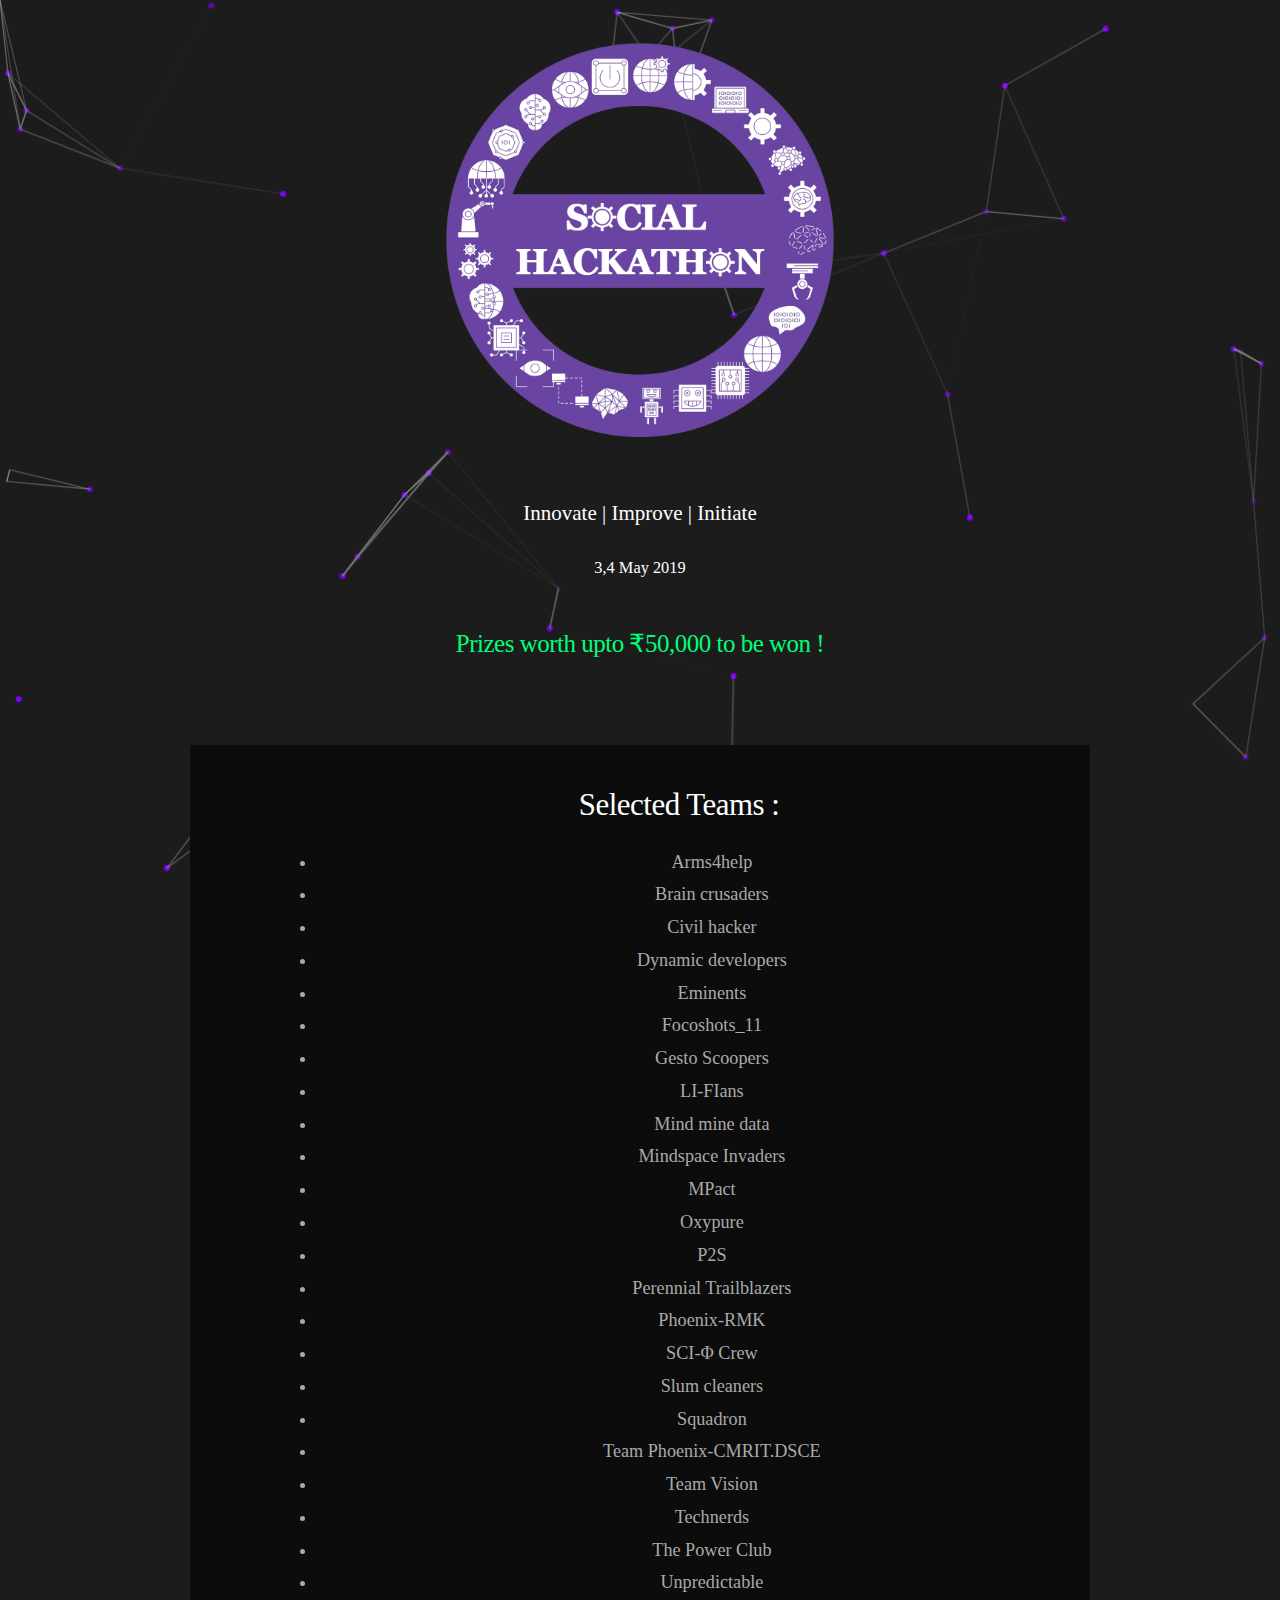
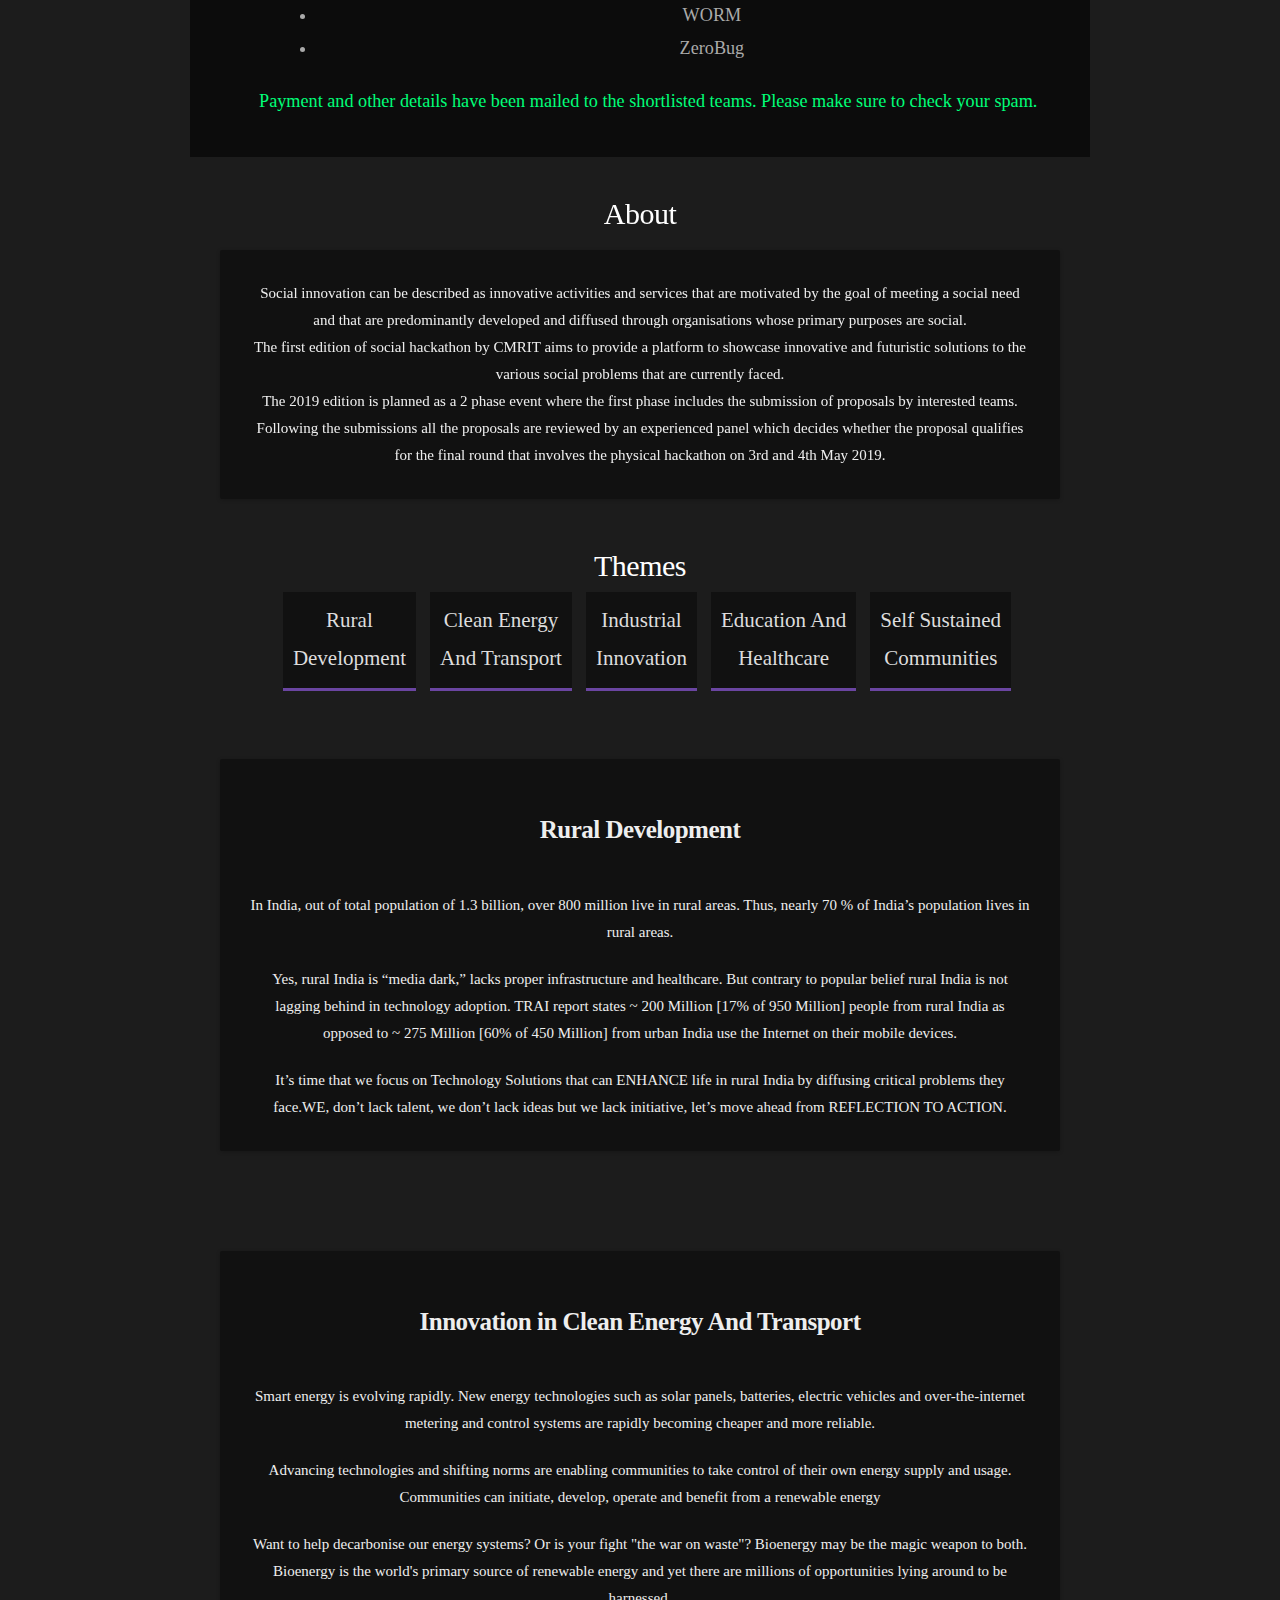
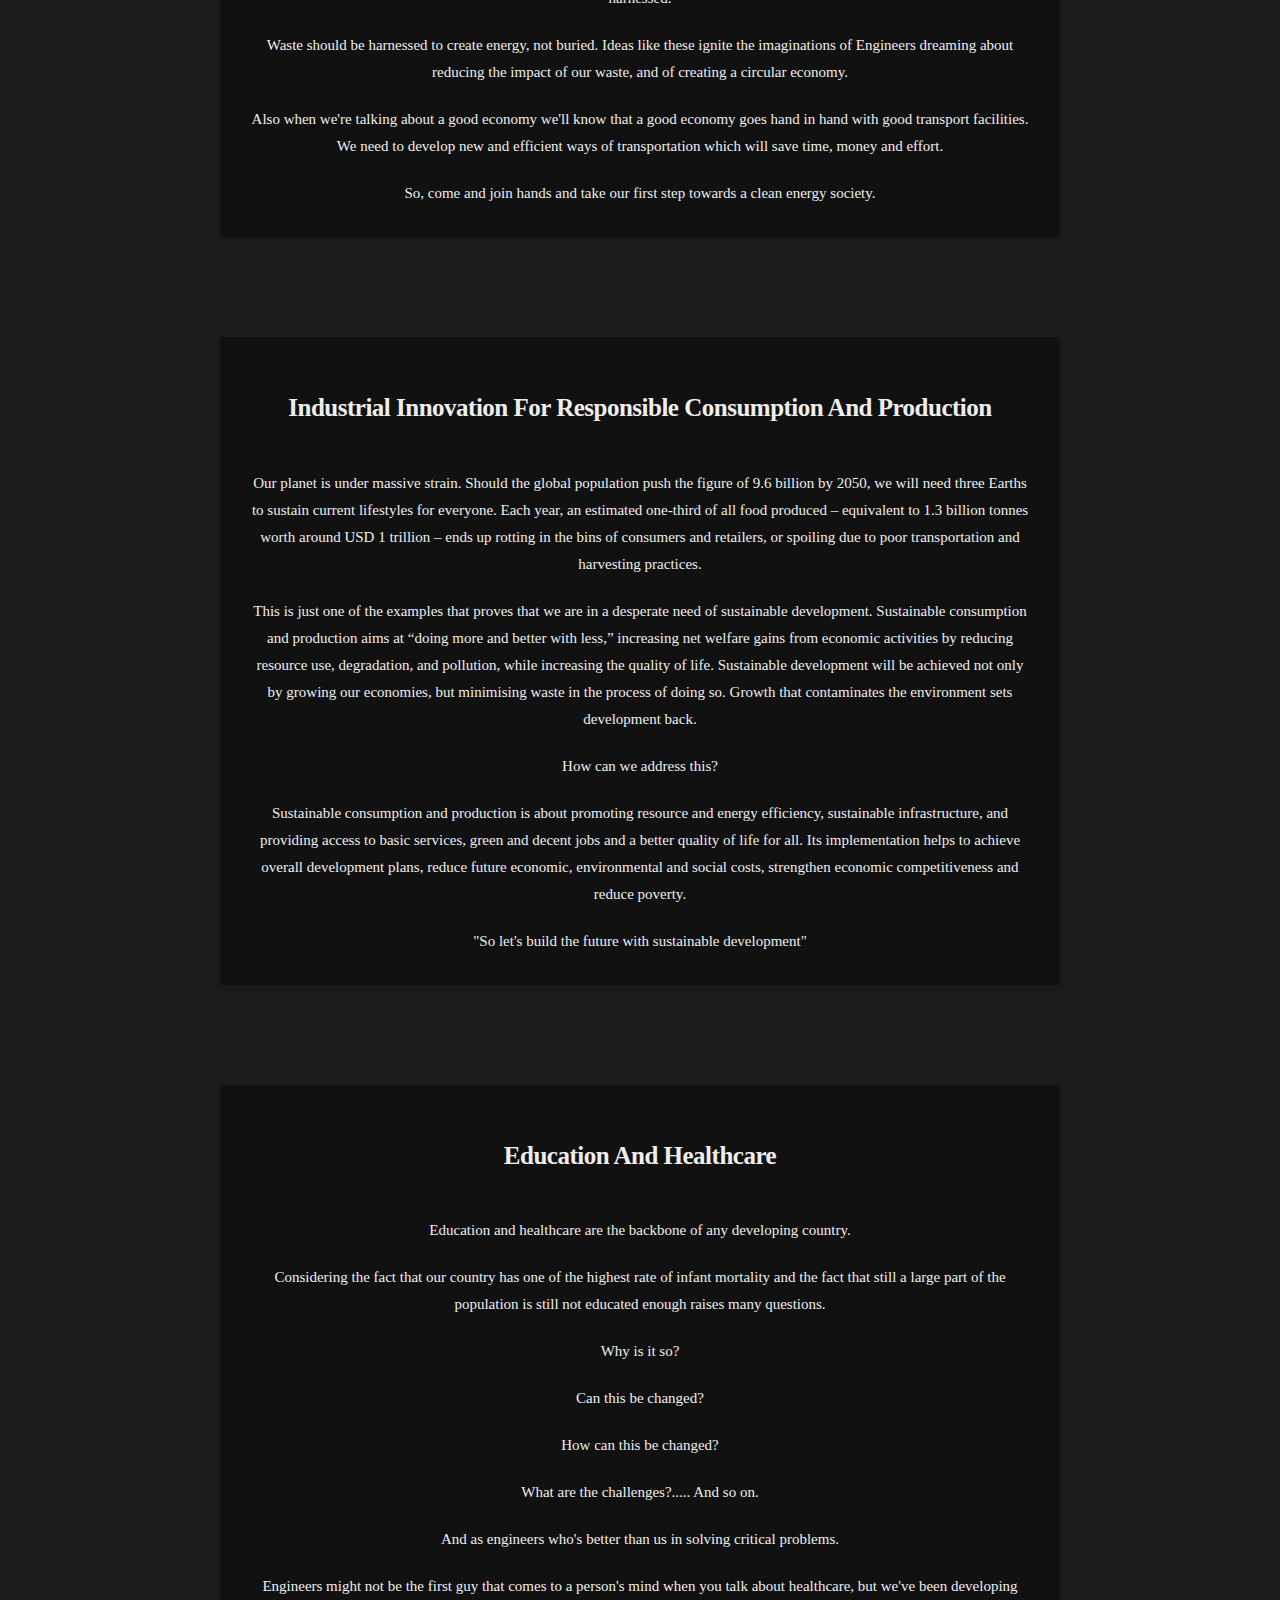
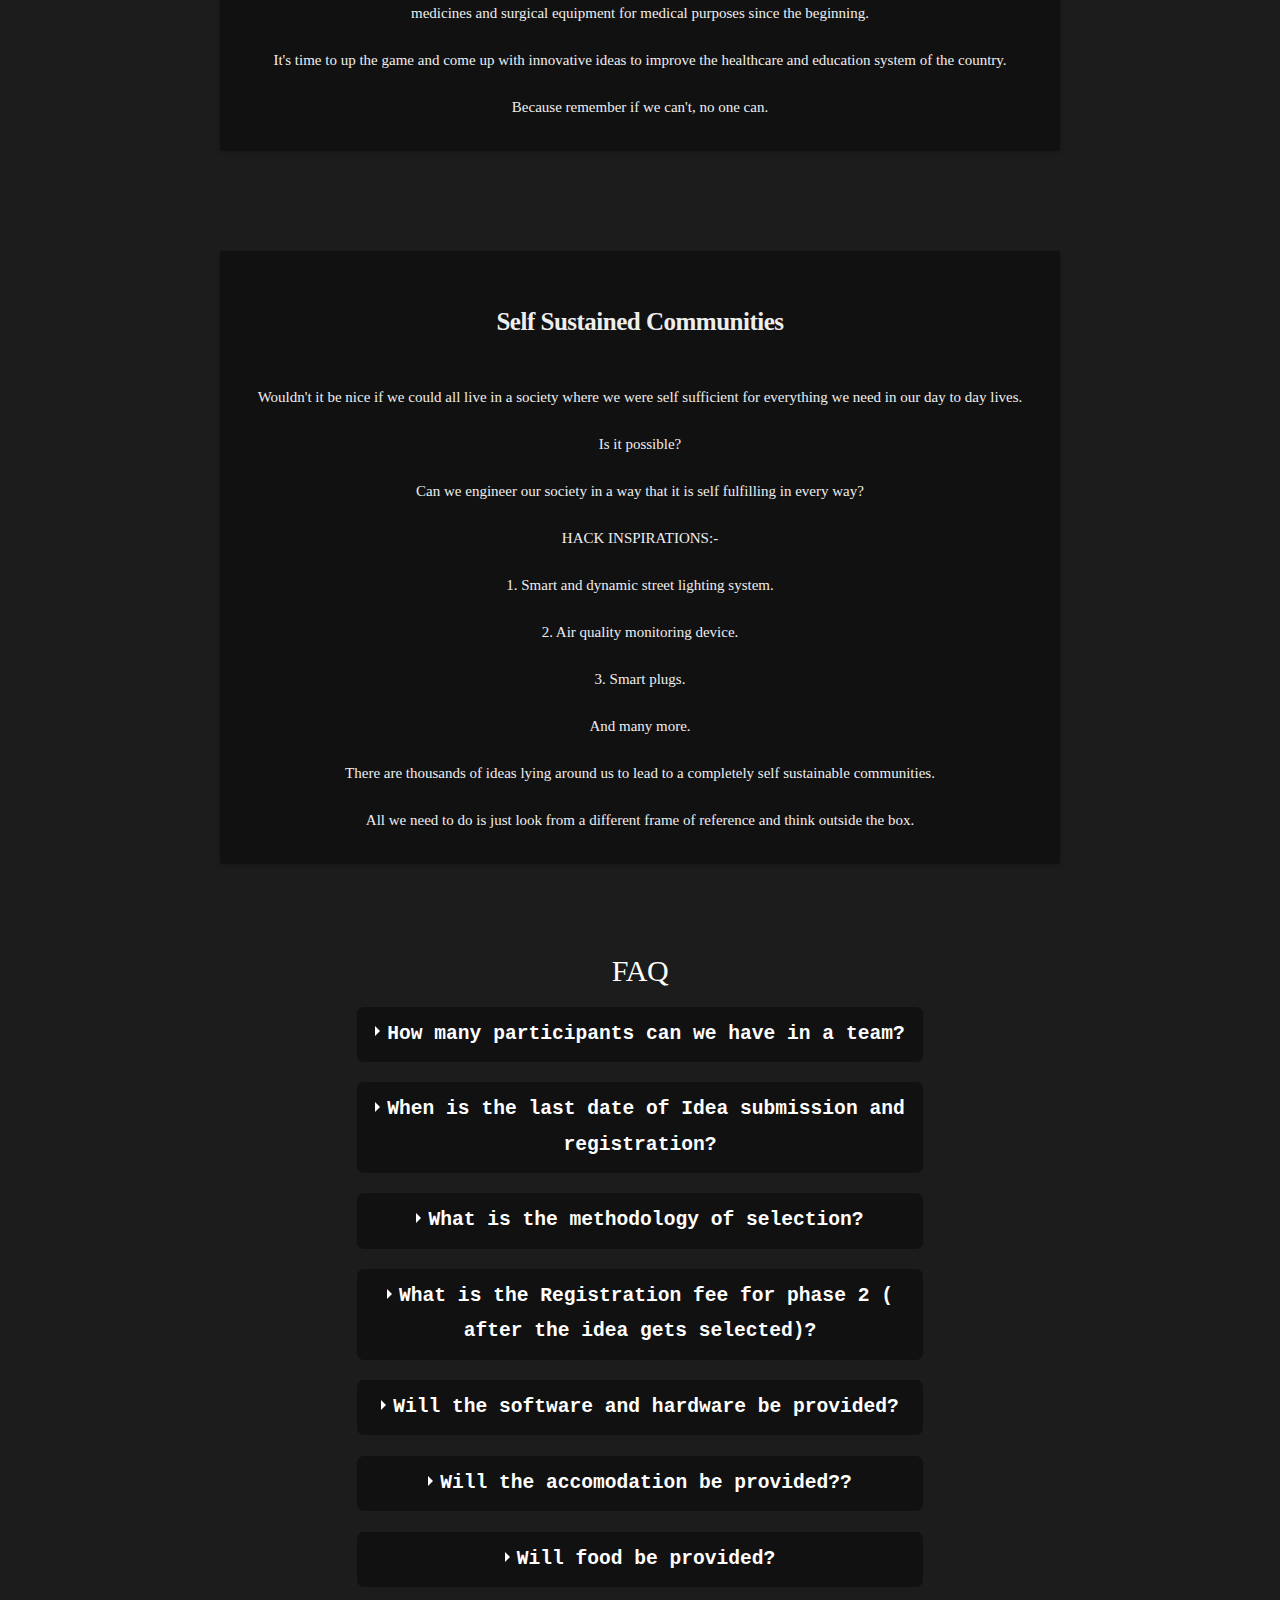
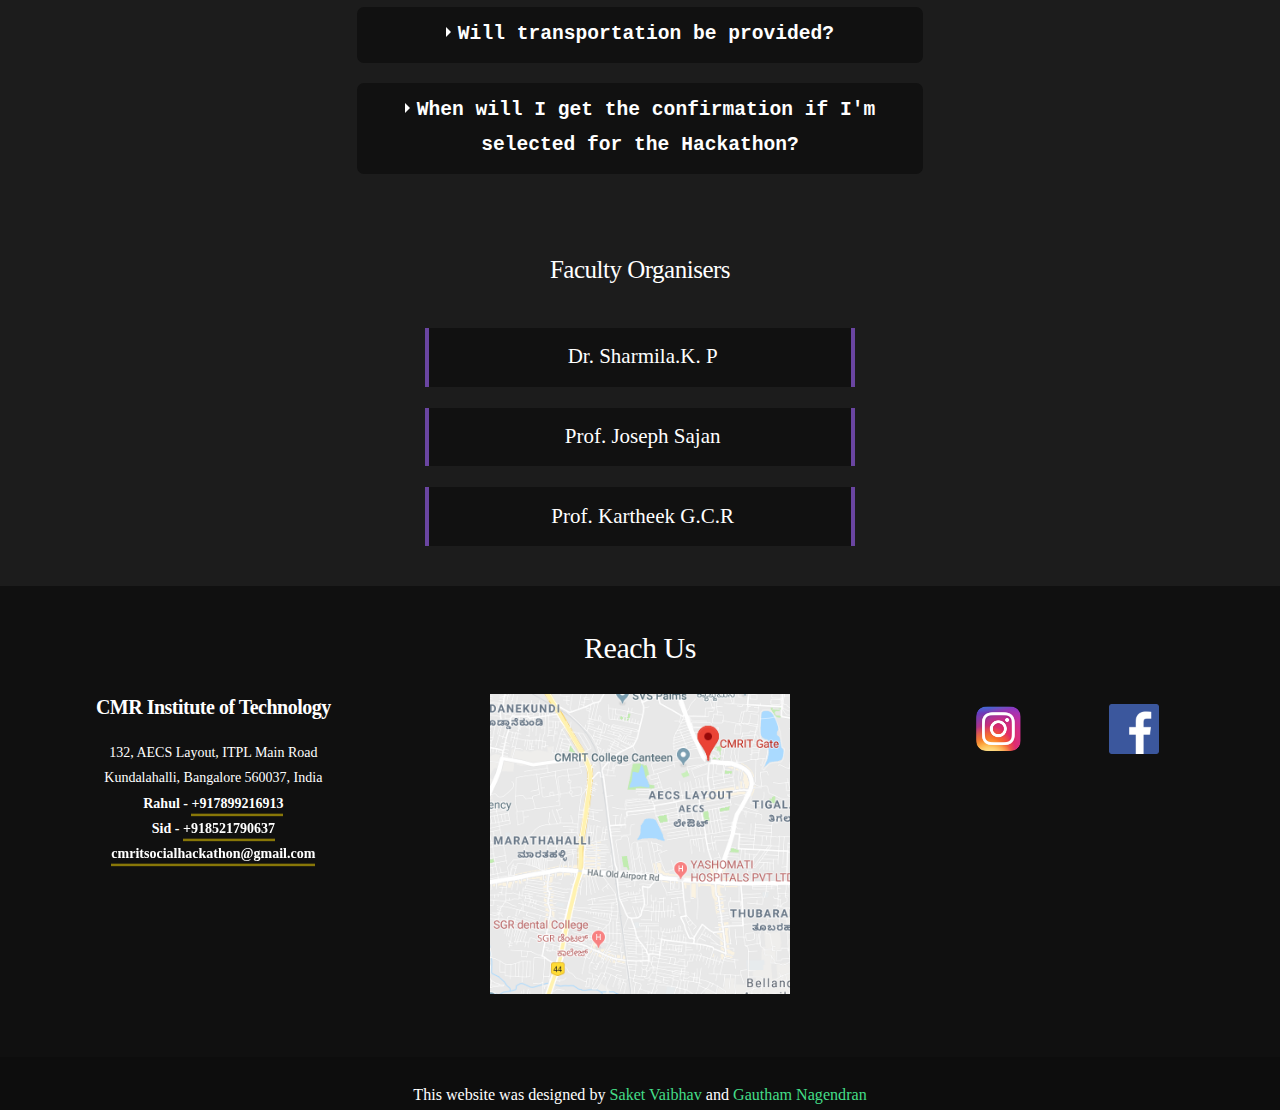
<file: originalindex.html>
<!DOCTYPE html>

<html lang ="en" class="gr__">
    <head>
        <title>Social Hackathon</title>
        <meta charset="utf-8">
        <meta name="viewport" content="width = device-width, initial-scale = 1, user-scalable=no">
        <link rel="stylesheet" href="css/bare.min.css">
        <link rel="stylesheet" media="screen" href="https://fontlibrary.org/face/office-code-pro" type="text/css"/>
        
        
        <!--    ANALYTICS    -->
        
        <!-- Global site tag (gtag.js) - Google Analytics -->
        <script async src="https://www.googletagmanager.com/gtag/js?id=UA-136299394-1"></script>
        <script>
            window.dataLayer = window.dataLayer || [];
            function gtag(){dataLayer.push(arguments);}
            gtag('js', new Date());

            gtag('config', 'UA-136299394-1');
        </script>

    </head>


    <body data-gr-c-s-loaded="true">
        <section id="Register" class="banner">
            <!-- <img src="./img/cmrit.JPG" class="img_bg"> -->
            <section style="padding-bottom:0.5em">
                <img src="./img/logo.png" class="logo" >
            </section>
            <section>
                <h2 class="fontsize1">Innovate | Improve | Initiate</h2>
                <h3 class="fontsize2">3,4 May 2019 </h3>
<!--                <h3 id="demo"></h3>-->
                <br>
                <h3 id="thanos"> Prizes worth upto &#8377;50,000 to be won ! </h3>
                <br>
<!--                <a href="https://docs.google.com/forms/d/e/1FAIpQLSezUKD5lhYLjP3A1wZg3eOGJppFYPyUk0OpbN3HHYr6sFwatw/viewform?usp=sf_link" target="blank_"><button round primary id="regbut">Register Now</button></a><br>-->
            </section>
        </section>
        <canvas id="nokey" width="100vw" height="100vh"></canvas>

        <!-- NAV

        <nav style="background-color:#111; color:#4d6; border-bottom:0px; text-align:center; font-size:2.5em;">
            <label>
                <input type="checkbox">
                <header>
                </header>
                <ul txt="c">
                    <li><a href="#Register">Register</a></li>
                    <li><a href="#About">About</a></li>
                    <li><a href="#Schedule">Schedule</a></li>
                    <li><a href="#Cordinators">Cordinators</a></li>
                    <li><a href="#Sponsors">Sponsors</a></li>
                    <li><a href="#Reach">Reach Us</a></li>
                </ul>
            </label>
        </nav>
        -->

<!--        <section id="About" txt = "c" class="gridclass">-->

        <section id="teamdetails" txt="c">
        
            <h3>Selected Teams :</h3>
        
            <ul>
                <li class=selectedteamnames>Arms4help</li>
                <li class=selectedteamnames>Brain crusaders</li>
                <li class=selectedteamnames>Civil hacker</li>
                <li class=selectedteamnames>Dynamic developers</li>
                <li class=selectedteamnames>Eminents</li>
                <li class=selectedteamnames>Focoshots_11</li>
                <li class=selectedteamnames>Gesto Scoopers</li>
                <li class=selectedteamnames>LI-FIans</li>
                <li class=selectedteamnames>Mind mine data</li>
                <li class=selectedteamnames>Mindspace Invaders</li>
                <li class=selectedteamnames>MPact</li>
                <li class=selectedteamnames>Oxypure</li>
                <li class=selectedteamnames>P2S</li>
                <li class=selectedteamnames>Perennial Trailblazers</li>
                <li class=selectedteamnames>Phoenix-RMK</li>
                <li class=selectedteamnames>SCI-Φ Crew</li>
                <li class=selectedteamnames>Slum cleaners</li>
                <li class=selectedteamnames>Squadron</li>
                <li class=selectedteamnames>Team Phoenix-CMRIT.DSCE</li>
                <li class=selectedteamnames>Team Vision</li>
                <li class=selectedteamnames>Technerds</li>
                <li class=selectedteamnames>The Power Club</li>
                <li class=selectedteamnames>Unpredictable</li>
                <li class=selectedteamnames>WORM</li>
                <li class=selectedteamnames>ZeroBug</li>
            </ul>
            
            <p id="thanos" txt="c">Payment and other details have been mailed to the shortlisted teams. Please make sure to check your spam.</p>
        
        </section>


        <section txt="c" id="themedetails">
            <h2 id="themeheading">About</h2>
            <card>
                <p>Social innovation can be described as innovative activities and services that are motivated by the goal of meeting a social need and that are predominantly developed and diffused through organisations whose primary purposes are social.<br>
                The first edition of social hackathon by CMRIT aims to provide a platform to showcase innovative and futuristic solutions to the various social problems that are currently faced.<br>
                The 2019 edition is planned as a 2 phase event where the first phase includes the submission of proposals by interested teams. Following the submissions all the proposals are reviewed by an experienced panel which decides whether the proposal qualifies for the final round that involves the physical hackathon on 3rd and 4th May 2019.</p>
            </card>
        </section>
        <div txt="c">
            <h2 id="themeheading">Themes</h2>
            <grid id="gridid">

                <div fx col="1/5">
                    <a href="#first">
                    <p id="theme">Rural<br>Development</p>
                    </a>
                </div>

                <div fx col="1/5">
                    <a href="#second">
                    <p id="theme">Clean Energy<br>And Transport</p>
                    </a>
                </div>

                <div fx col="1/5">
                    <a href="#third">
                    <p id="theme">Industrial<br>Innovation</p>
                  </a>
                </div>

                <div fx col="1/5">
                    <a href="#fourth">
                    <p id="theme">Education And<br>Healthcare</p>
                    </a>
                </div>

                <div fx col="1/5">
                    <a href="#fifth">
                    <p id="theme">Self Sustained<br>Communities</p>
                    </a>
                </div>

            </grid>
        </div>

        <section id="themedetails">

            <card id="first">
                <h3>Rural Development</h3>
                <p>In India, out of total population of 1.3 billion, over 800 million live in rural areas. Thus, nearly 70 % of India’s population lives in rural areas.</p><p>Yes, rural India is “media dark,” lacks proper infrastructure and healthcare. But contrary to popular belief rural India is not lagging behind in technology adoption. TRAI report states ~ 200 Million [17% of 950 Million] people from rural India as opposed to ~ 275 Million [60% of 450 Million] from urban India use the Internet on their mobile devices.</p><p>It’s time that we focus on Technology Solutions that can ENHANCE life in rural India by diffusing critical problems they face.WE, don’t lack talent, we don’t lack ideas but we lack initiative, let’s move ahead from REFLECTION TO ACTION.</p>
            </card>
        </section>
            <section id="themedetails">

            <card id="second">
                <h3>Innovation in Clean Energy And Transport</h3>
                <p>Smart energy is evolving rapidly. New energy technologies such as solar panels, batteries, electric vehicles and over-the-internet metering and control systems are rapidly becoming cheaper and more reliable.</p><p>Advancing technologies and shifting norms are enabling communities to take control of their own energy supply and usage. Communities can initiate, develop, operate and benefit from a renewable energy</p><p>Want to help decarbonise our energy systems? Or is your fight "the war on waste"? Bioenergy may be the magic weapon to both. Bioenergy is the world's primary source of renewable energy and yet there are millions of opportunities lying around to be harnessed.</p><p>Waste should be harnessed to create energy, not buried. Ideas like these ignite the imaginations of Engineers dreaming about reducing the impact of our waste, and of creating a circular economy.</p><p>Also when we're talking about a good economy we'll know that a good economy goes  hand in hand with good transport facilities. We need to develop new and efficient ways of transportation which will save time, money and effort.</p><p>So, come and join hands and take our first step towards a clean energy society.</p>
            </card>
            </section>
            <section id="themedetails">

            <card id="third">
                <h3>Industrial Innovation For Responsible Consumption And Production</h3>
                <p>Our planet is under massive strain. Should the global population push the figure of 9.6 billion by 2050, we will need three Earths to sustain current lifestyles for everyone. Each year, an estimated one-third of all food produced – equivalent to 1.3 billion tonnes worth around USD 1 trillion – ends up rotting in the bins of consumers and retailers, or spoiling due to poor transportation and harvesting practices.</p><p>This is just one of the examples that proves that we are in a desperate need of sustainable development.
Sustainable consumption and production aims at “doing more and better with less,” increasing net welfare gains from economic activities by reducing resource use, degradation, and pollution, while increasing the quality of life. Sustainable development will be achieved not only by growing our economies, but minimising waste in the process of doing so. Growth that contaminates the environment sets development back.</p><p>How can we address this?</p><p>Sustainable consumption and production is about promoting resource and energy efficiency, sustainable infrastructure, and providing access to basic services, green and decent jobs and a better quality of life for all. Its implementation helps to achieve overall development plans, reduce future economic, environmental and social costs, strengthen economic competitiveness and reduce poverty.</p><p>"So let's build the future with sustainable development"</p>


            </card>
            </section>
            <section id="themedetails">

            <card id="fourth">
                <h3>Education And Healthcare</h3>

<p>Education and healthcare are the backbone of any developing country.</p><p>Considering the fact that our country has one of the highest rate of infant mortality and the fact that still a large part of the population is still not educated enough raises many questions.</p><p>Why is it so?</p><p>Can this be changed?</p><p>How can this be changed?</p><p>What are the challenges?..... And so on.</p><p>And as engineers who's better than us in solving critical problems.</p><p>Engineers might not be the first guy that comes to a person's mind when you talk about healthcare, but we've been developing medicines and surgical equipment for medical purposes since the beginning.</p><p>It's time to up the game and come up with innovative ideas to improve the healthcare and education system of the country.</p><p>Because remember if we can't, no one can.</p>
            </card>

            </section>
            <section id="themedetails">

            <card id="fifth">
                <h3>Self Sustained Communities</h3>

                    <p>Wouldn't it be nice if we could all live in a society where we were self sufficient for everything we need in our day to day lives.</p><p>Is it possible?</p><p>Can we engineer our society in a way that it is self fulfilling in every way?</p><p>HACK INSPIRATIONS:-</p><p>1. Smart and dynamic street lighting system.</p><p>2. Air quality monitoring device.</p><p>3. Smart plugs.</p><p>And many more.</p><p>There are thousands of ideas lying around us to lead to a completely self sustainable communities.</p><p>All we need to do is just look from a different frame of reference and think outside the box.</p>
            </card>

        </section>
        
        <section txt="c" id="FAQ">
             
            <h2>FAQ</h2>   
             
            <grid txt="c">
							            
							<div col="2/3" id="wrap-collabsible">
								<input id="collapsible1" class="toggle" type="checkbox">
								<label for="collapsible1" class="lbl-toggle">How many participants can we have in a team?</label>
									<div class="collapsible-content">
									<div class="content-inner">
										<p>
											You can have minimum of 2 and a maximum of 4 participants in a team.
											<br>
										</p>
										<br>
									</div>
								</div>
							</div>
							
							<div col="2/3" id="wrap-collabsible">
								<input id="collapsible2" class="toggle" type="checkbox">
								<label for="collapsible2" class="lbl-toggle">When is the last date of Idea submission and registration?</label>
									<div class="collapsible-content">
									<div class="content-inner">
										<p>
											The last date for idea submission and registration is on 14th of April 2019.
											<br>
										</p>
										<br>
									</div>
								</div>
							</div>
								
							<div col="2/3" id="wrap-collabsible">
									<input id="collapsible3" class="toggle" type="checkbox">
									<label for="collapsible3" class="lbl-toggle">What is the methodology of selection?</label>
										<div class="collapsible-content">
										<div class="content-inner">
											<p>
												The teams with best ideas will be called in for the physical Hackathon.
												<br>
											</p>
											<br>
										</div>
									</div>
							</div>
							
							<div col="2/3" id="wrap-collabsible">
									<input id="collapsible4" class="toggle" type="checkbox">
									<label for="collapsible4" class="lbl-toggle">What is the Registration fee for phase 2 ( after the idea gets selected)?</label>
										<div class="collapsible-content">
										<div class="content-inner">
											<p>
												The Registration fee is ₹500 per team.
												<br>
											</p>
											<br>
										</div>
									</div>
								</div>	

                            							
                            <div col="2/3" id="wrap-collabsible">
                            <input id="collapsible5" class="toggle" type="checkbox">
                            <label for="collapsible5" class="lbl-toggle">Will the software and hardware be provided?</label>
                            <div class="collapsible-content">
                            <div class="content-inner">
                            <p>
                            No.The teams need to take care of their own software and hardware requirements.
                            <br>
                            </p>
                            <br>
                            </div>
                            </div>
                            </div>	
                                                        
                                                        
                            
                                                        <div col="2/3" id="wrap-collabsible">
                            <input id="collapsible6" class="toggle" type="checkbox">
                            <label for="collapsible6" class="lbl-toggle">Will the accomodation be provided??</label>
                            <div class="collapsible-content">
                            <div class="content-inner">
                            <p>
                            No.It's a 24 hrs event. But an area for taking some rest will be alloted where your teammates can take a break for a while.
                            <br>
                            </p>
                            <br>
                            </div>
                            </div>
                            </div>	



<div col="2/3" id="wrap-collabsible">
<input id="collapsible7" class="toggle" type="checkbox">
<label for="collapsible7" class="lbl-toggle">Will food be provided?</label>
<div class="collapsible-content">
<div class="content-inner">
<p>
Yes. Food and refreshments will be provided.
<br>
</p>
<br>
</div>
</div>
</div>	

<div col="2/3" id="wrap-collabsible">
<input id="collapsible8" class="toggle" type="checkbox">
<label for="collapsible8" class="lbl-toggle">Will transportation be provided?</label>
<div class="collapsible-content">
<div class="content-inner">
<p>
No. Conveyance will not be provided.
<br>
</p>
<br>
</div>
</div>
</div>	

<div col="2/3" id="wrap-collabsible">
<input id="collapsible9" class="toggle" type="checkbox">
<label for="collapsible9" class="lbl-toggle">When will I get the confirmation if I'm selected for the Hackathon?</label>
<div class="collapsible-content">
<div class="content-inner">
<p>
The deadline for submission is 14th April. Selected teams will be contacted by 16th of April.
<br>
</p>
<br>
</div>
</div>
</div>


            </grid>
            
        </section>


        <section txt="c" id="faculty">
            
            <h3>Faculty Organisers</h3>
            
                
            <div>
                <div col="1" class="fac">Dr. Sharmila.K. P</div><br>
                <div col="1" class="fac">Prof. Joseph Sajan</div><br>
                <div col="1" class="fac">Prof. Kartheek G.C.R</div><br>
            </div>
            
        
        </section>

        <!--FOOTER-->
        <section id="Reach" class="footer">
            <h2>Reach Us</h2>
            <grid>
                <div col="1/3">
                    <h4><strong>CMR Institute of Technology</strong></h4>
                    <p>132, AECS Layout, ITPL Main Road<br>
                        Kundalahalli, Bangalore 560037, India<br>
                        <strong>Rahul - <a href="tel:+917899216913">+917899216913</a></strong><br>
                        <strong>Sid - <a href="tel:+9185217 90637">+918521790637</a></strong><br>
                        <strong><a href="mailto:cmritsocialhackathon@gmail.com" target="_blank">cmritsocialhackathon@gmail.com</a></strong>
                    </p>

                </div>
                <div col="2/6">

                <div>
                    <a href="https://goo.gl/maps/Ykx3A4qQHEq">
                    <img height="300" width="300" src="./img/map.png">
                    </a>
                </div>

                </div>
                <div col="1/3">
                    <grid>
                        <div fx col="1/3">
                            <a href="https://www.instagram.com/socialhackathoncmrit/" target="_blank"><img src="./img/ig.png" class="footerimg"></a>
                        </div>
                        <div fx col="1/3">
                            <a href="https://www.facebook.com/SocialHackathonCMRIT" target="_blank"><img src="./img/foot2.png" class="footerimg"></a>
                        </div>
                    </grid>
                </div>
            </grid>
        </section>
        

        <section class="credits">
            <div>This website was designed by <a class="l1" href="https://github.com/CrypticSocket" target="_blank">Saket Vaibhav</a> and <a class="l2" href="https://github.com/Greymtr" target="_blank">Gautham Nagendran</a></div>
        </section>
        <style>
        
            html{

              overflow-x:hidden;

            }

            body{
                font-family: 'OfficeCodeProDRegular';
                background-color:#1c1c1c;
                padding-top: 0px;
                color:#fff;
            }

            .banner{
                background-color: #1c1c1c;
                padding-top: 0vh;
                padding-bottom: 0vh;
                text-align: center;
                color: white;
            }

            .logo{
                height:40rem;
                width: auto;
                filter:hue-rotate(-18deg);
                z-index: 10;
            }
            
            #teamdetails{
            
                background-color:#0c0c0c;   
                color:#aaa !important;
                font-size:1.3em;
                padding-left:2em;
                
            }
            
            #teamdetails h3{
            
                color:#fff;
                font-size:1.7em;
                padding-left:2em;
            
            }
            
            #teamdetails ul{
            
                padding-left:5em;
            
            }
            
            .selectedteamnames{
            
                padding-left:2em;
            
            }
            
            #thanos{
            
                color:#00ff78 !important;
            
            }

            #regbut{
                background-color: #6a45a1;
                font-size:2rem;
                border: 0px;
                font-family: 'OfficeCodeProDRegular';
                color: #222;
                z-index: 10;
            }

            #regbut:hover{
                background-color: #65C;
            }
            
            #demo{

                font-size: 3em; 
                color: #999;
                background-color: rgba(0,0,0,0.5);
                padding: 0rem 4rem 0rem 4rem;
                margin-bottom: 0;
                border-radius: 5px;
            }
            
            .timer-labels{

              font-size:0.85em !important;

            }
            
            .below-labels{

              font-size:0.5em !important;

            }

/*
            .img_bg{
                position: absolute;
                left: 0;
                top: 0;
                width: 98.5vw;
                height: 100vh;
                filter: grayscale(100%) blur(3px) brightness(60%);
            }

            nav ul li a{

                font-size:1.25em;

            }

            nav ul li a:hover{

                color:#6f6 !important;
                border-color:#6f6 !important;

            }

            nav ul{

                text-align:center !important;
                background-color:#111 !important;

            }
*/

            #nokey{
                position: absolute;
                top: 0;
                left: 0;
                width: 99vw;
                z-index: 0;
            }

            #About{
                padding-bottom: 5vh; padding-top:5vh; background-color:#1e1e1e
            }

            #themedetails card{

                background-color:#111 !important;
                color:#eee;
                text-align:center;
                margin:1rem;
                padding:3rem;
                font-size:1.5rem;

            }

            #themedetails card h3 {
                padding-bottom:1em;
                padding-top:1em;
                font-weight:bold;
            }


            #gridid div{

                background-color:#111;
                color:#ddd;
                margin-bottom:2em ;
                transition-duration: 0.1s;
                margin-left:1em;
                border-bottom:3px solid #6a45a1;
            }

            #gridid div:hover{
                color: #6a45a1;
            }

            #gridid div a p
            {
                font-size:1.5em;
            }
            
            
            #faculty 
            {
                
                width:100% !important;    
                
            }
            
            .fac
            {
            
                background-color:#111;
                border-left:4px solid #6a45a1;
                border-right:4px solid #6a45a1;
                font-size:1.5em;
                padding:0.5em;
                margin-top:1em;
                padding-left:0.75em;
                min-width:50%;
            
            }
            
            

            .footer{
                text-align: center;
                background-color:#101010; padding-top:5vh; padding-bottom:5vh;
            }

            .footerimg{
                width: 5rem;
                height: 5rem;
            }

            .footer grid{
                margin:0;
            }

            .l1{

                color:#4d8;

            }

            .l2{

                color:#4d8;

            }

            .credits{
                background-color:#0d0d0d;
                text-align:center;
                font-size:1.15em;
                margin:auto;
            }

            .credits div{
                margin:auto;
                padding-top:1.5em;
                font-size:1em;
            }

            .credits a, .credits a:visited{

                text-decoration:none;

            }

            .credits a:hover, .credits a:focus{

                text-decoration:underline;

            }
            
/*            FAQ CSS*/
            #wrap-collabsible {
                margin-bottom: 0;
                padding-bottom:0.75em;
            }

            input[type='checkbox'] {
              display: none;
            }

            .lbl-toggle {
              display: block;

              font-weight: bold;
              font-family: monospace;
              font-size: 1.4em;
              text-align: center;

              padding: 1rem;
              background: #111;

              cursor: pointer;

              border-radius: 7px;
              transition: all 0.25s ease-out;
            }

            .lbl-toggle:hover {
              color: #6a45a1;

            }

            .lbl-toggle::before {
              content: ' ';
              display: inline-block;

              border-top: 5px solid transparent;
              border-bottom: 5px solid transparent;
              border-left: 5px solid currentColor;
              vertical-align: middle;
              margin-right: .7rem;
              transform: translateY(-2px);

              transition: transform .2s ease-out;
            }

            .toggle:checked + .lbl-toggle::before {
              transform: rotate(90deg) translateX(-3px);
            }

            .collapsible-content {
              max-height: 0px;
              overflow: hidden;
              transition: max-height .25s ease-in-out;
            }

            .toggle:checked + .lbl-toggle + .collapsible-content {
              max-height: 350px;
            }

            .toggle:checked + .lbl-toggle {
              border-bottom-right-radius: 0;
              border-bottom-left-radius: 0;
            }

            .collapsible-content .content-inner {
              background: #111;
              color: lightgray;
              padding: .5rem 1rem;
              font-size:1.5rem;
            }

            @media (max-width: 50rem)
            {
                body{}
                .banner{}
                .logo{
                    width: 100%;
                    height: auto;
                }
                .fontsize1{
                    font-size: 1.5rem;
                }
                #regbut{}
                #About{}
                #gridid div{}
                #gridid div a p{
                    font-size: 1.5rem;
                }
                #themedetails card h3{
                    font-size: 2rem;
                    text-align: center;
                }
                #themedetails card{
                    font-size: 1.5rem;
                    text-align: justify;
                }
                .footer{}
                .footerimg{}
                .credits{}
                .credits div{
                    font-size: 1rem;
                }

            }

            ::-webkit-scrollbar {
              display: none;
            }

        </style>
        <script rel="stylesheet" type="text/javascript" src="./main.js"></script>
    </body>
</html>
</file>
<file: css/bare.min.css>
html{font-family:sans-serif;font-size:10px;box-sizing:border-box;-webkit-text-size-adjust:100%}*,:after,:before{box-sizing:inherit;position:relative}:focus{outline:0}body{color:#2e3538;margin:0;font-size:1.4rem;line-height:1.8;font-weight:300}@media (max-width:50rem){body{overflow-x:hidden}}a{background-color:transparent}a:active,a:hover{outline:0}b,strong{font-weight:700}h1,h2,h3,h4,h5,h6{margin:0 0 2rem;font-weight:200}img{border:0}::-moz-selection{background-color:#679;color:#fff}::selection{background-color:#679;color:#fff}a:not([class]),a[xx]{color:inherit;text-decoration:none;display:inline-block;z-index:1}p a:not([class]):not([btn]):before,p a[xx]:not([btn]):before{content:"";display:inline-block;width:100%;height:100%;background:#fd0;position:absolute;opacity:.5;-webkit-transform:scale3d(1,.1,1);transform:scale3d(1,.1,1);-webkit-transform-origin:bottom;transform-origin:bottom;z-index:-1}p a:not([class]):not([btn]):hover:before,p a[xx]:not([btn]):hover:before{-webkit-transform:none;transform:none}blockquote:not([class]),blockquote[xx]{margin:2rem 0;padding:1rem 2rem;border-left:4px solid #679}[btn],button:not([class]),button[xx],input[type=submit]{cursor:pointer;color:#679;display:inline-block;padding:1.4rem 2rem;background:#fff;border:1px solid #679;border-radius:2px;box-shadow:0 0 0 transparent;text-transform:uppercase;text-decoration:none;text-align:center;font-size:1.2rem;font-weight:700;line-height:1rem;margin:0 1rem 1rem 0;-webkit-appearance:none}[btn]:before,button:not([class]):before,button[xx]:before,input[type=submit]:before{content:"";position:absolute;z-index:-1;opacity:0;width:100%;height:100%;left:0;top:0;-webkit-transform:scale3d(1.2,1.2,1.2);transform:scale3d(1.2,1.2,1.2);background:#679}[btn]:not(:disabled):hover,button:not([class]):not(:disabled):hover,button[xx]:not(:disabled):hover,input[type=submit]:not(:disabled):hover{box-shadow:2px 2px 4px rgba(0,0,0,.3);background:#f4f5f6}[btn]:not(:disabled):hover:active,button:not([class]):not(:disabled):hover:active,button[xx]:not(:disabled):hover:active,input[type=submit]:not(:disabled):hover:active{box-shadow:none;-webkit-transition:none;transition:none}[btn][primary],button:not([class])[primary],button[xx][primary],input[type=submit][primary]{border-color:#5a6987;background:#679;color:#fff;font-weight:700}[btn][primary]:not(:disabled):hover,button:not([class])[primary]:not(:disabled):hover,button[xx][primary]:not(:disabled):hover,input[type=submit][primary]:not(:disabled):hover{background:#5a6987}[btn][round],button:not([class])[round],button[xx][round],input[type=submit][round]{border-radius:4rem}@media (max-width:50rem){[btn][m-full],button:not([class])[m-full],button[xx][m-full],input[type=submit][m-full]{width:100%}}[btn].disabled,[btn]:disabled,button:not([class]).disabled,button:not([class]):disabled,button[xx].disabled,button[xx]:disabled,input[type=submit].disabled,input[type=submit]:disabled{border-color:#e3e6e8;background:#e3e6e8;color:#abb5ba;cursor:default}card{background:#fff;display:block;padding:2rem;box-shadow:0 1px 4px 0 rgba(0,0,0,.2);border-radius:2px;margin-bottom:2rem}card hr:not([class]),card hr[xx]{margin:1rem 0}card:last-child{margin-bottom:0}card>img:not([class]),card>img[xx]{width:calc(100% + 4rem);max-width:none;margin:0 0 2rem -2rem;display:block}card>img:not([class]):first-child,card>img[xx]:first-child{margin:-2rem 0 2rem -2rem;border-top-left-radius:2px;border-top-right-radius:2px}card>img:not([class]):last-child,card>img[xx]:last-child{margin:0 0 -2rem -2rem;border-bottom-left-radius:2px;border-bottom-right-radius:2px}code:not([class]),code[xx]{display:inline-block;background:#f4f5f6;border:1px solid #e3e6e8;padding:0 .5rem;color:#454f54;font-size:1.2rem;line-height:1.8;font-family:monospace;border-radius:2px;text-transform:none;font-weight:300}pre:not([class]) code,pre[xx] code{padding:2rem;border:none;border-left:4px solid #679;border-radius:0;width:100%;display:block}footer{color:#fff;width:100%;max-width:90rem;margin:auto;padding:2rem;overflow:visible}footer:before{content:"";background:#679;width:102vw;height:100%;position:absolute;left:50%;top:0;-webkit-transform:translate(-50%,0);transform:translate(-50%,0)}grid{display:block;font-size:0;width:auto;margin:-1rem}grid grid:not(:first-child){margin:1rem -1rem 0}[col="1/12"]{width:8.33333333%}[col="2/12"],[col="1/6"]{width:16.66666667%}[col="3/12"],[col="1/4"]{width:25%}[col="4/12"],[col="2/6"],[col="1/3"]{width:33.33333333%}[col="5/12"]{width:41.66666667%}[col="6/12"],[col="3/6"],[col="2/4"],[col="1/2"]{width:50%}[col="7/12"]{width:58.33333333%}[col="8/12"],[col="4/6"],[col="2/3"]{width:66.66666667%}[col="9/12"],[col="3/4"]{width:75%}[col="10/12"],[col="5/6"]{width:83.33333333%}[col="11/12"]{width:91.66666667%}[col="1/1"]{width:100%}[col]{display:inline-block;font-size:1.4rem;padding:1rem;vertical-align:top}@media (max-width:50rem){[col]:not([fx]){width:100%}}label:not([class]),label[xx]{display:inline-block;width:100%;text-transform:uppercase;font-size:1.2rem;font-weight:400;margin-top:1rem}label:not([class]):first-child,label[xx]:first-child{margin-top:0}input:not([type=radio]):not([type=checkbox]):not([type=button]):not([type=submit]):not([class]),input:not([type=radio]):not([type=checkbox]):not([type=button]):not([type=submit])[xx]{display:inline-block;background:0 0;width:100%;padding:.5rem 0 1rem;margin-bottom:2rem;border:none;border-bottom:1px solid #e3e6e8;font-size:1.4rem;font-weight:300;border-radius:0}input:not([type=radio]):not([type=checkbox]):not([type=button]):not([type=submit]):not([class]):focus,input:not([type=radio]):not([type=checkbox]):not([type=button]):not([type=submit]):not([class]):hover,input:not([type=radio]):not([type=checkbox]):not([type=button]):not([type=submit])[xx]:focus,input:not([type=radio]):not([type=checkbox]):not([type=button]):not([type=submit])[xx]:hover{color:#679;border-color:#679;outline:0}textarea:not([class]),textarea[xx]{display:inline-block;background:0 0;width:100%;padding:.5rem 0 1rem;margin-bottom:2rem;border:none;border-bottom:1px solid #e3e6e8;font-size:1.4rem;font-weight:300;border-radius:0;min-height:8rem;border-right:1px solid #e3e6e8;padding-right:2rem;border-bottom-right-radius:.5rem}textarea:not([class]):focus,textarea:not([class]):hover,textarea[xx]:focus,textarea[xx]:hover{color:#679;border-color:#679;outline:0}select:not([class]),select[xx]{padding:.5rem 3rem .5rem 1rem;display:block;width:100%;border:1px solid #e3e6e8;background:#fff url(data:image/svg+xml,%3Csvg%20xmlns%3D%22http%3A%2F%2Fwww.w3.org%2F2000%2Fsvg%22%20width%3D%2248%22%20height%3D%2248%22%20viewBox%3D%220%200%2048%2048%22%3E%3Cpath%20d%3D%22M14.83%2016.42L24%2025.59l9.17-9.17L36%2019.25l-12%2012-12-12z%22%2F%3E%3C%2Fsvg%3E) no-repeat right 1rem center;background-size:2rem;border-radius:2px;height:4rem;font-size:1.4rem;font-weight:300;text-indent:.5rem;margin:.5rem 0 2rem;-webkit-appearance:none;-moz-appearance:none;appearance:none;cursor:pointer}select:not([class]):focus,select:not([class]):hover,select[xx]:focus,select[xx]:hover{border-color:#679;outline:0}input[type=checkbox]:not([class]),input[type=checkbox][xx],input[type=radio]:not([class]),input[type=radio][xx]{z-index:2;opacity:0;margin-right:-2rem;width:2rem;height:2rem;vertical-align:middle;cursor:pointer}input[type=checkbox]:not([class])+label,input[type=checkbox][xx]+label,input[type=radio]:not([class])+label,input[type=radio][xx]+label{width:auto;text-transform:none}input[type=checkbox]:not([class])+label:before,input[type=checkbox][xx]+label:before,input[type=radio]:not([class])+label:before,input[type=radio][xx]+label:before{content:"";display:inline-block;width:2rem;height:2rem;border:1px solid #abb5ba;background:#fff;vertical-align:middle;margin-right:1rem}input[type=checkbox]:not([class])+label:after,input[type=checkbox][xx]+label:after,input[type=radio]:not([class])+label:after,input[type=radio][xx]+label:after{content:"";position:absolute;opacity:0;visibility:hidden;pointer-events:none;width:1.6rem;height:1.6rem;left:2px;top:4px;-webkit-transform:scale(0);transform:scale(0)}input[type=radio]:not([class])+label,input[type=radio][xx]+label{font-size:1.4rem;font-weight:200}input[type=radio]:not([class])+label:before,input[type=radio][xx]+label:before{border-radius:100%}input[type=radio]:not([class]):checked+label:before,input[type=radio][xx]:checked+label:before{background:#679;border-color:#679}input[type=radio]:not([class]):checked+label:after,input[type=radio][xx]:checked+label:after{opacity:1;visibility:visible;background:#679;border:1px solid #fff;border-radius:100%;-webkit-transform:scale(1);transform:scale(1);top:.5rem}input[type=checkbox]:not([class])+label,input[type=checkbox][xx]+label{font-size:1.4rem;font-weight:200}input[type=checkbox]:not([class])+label:before,input[type=checkbox][xx]+label:before{border-radius:2px}input[type=checkbox]:not([class])+label:after,input[type=checkbox][xx]+label:after{background:url(data:image/svg+xml,%3Csvg%20xmlns%3D%22http%3A%2F%2Fwww.w3.org%2F2000%2Fsvg%22%20width%3D%2224%22%20height%3D%2224%22%20viewBox%3D%220%200%2024%2024%22%3E%3Cpath%20fill%3D%22%23fff%22%20d%3D%22M9%2016.2L4.8%2012l-1.4%201.4L9%2019%2021%207l-1.4-1.4L9%2016.2z%22%2F%3E%3C%2Fsvg%3E) no-repeat center center;border-radius:100%;background-size:100%}input[type=checkbox]:not([class]):checked+label:before,input[type=checkbox][xx]:checked+label:before{background:#679;border-color:#679}input[type=checkbox]:not([class]):checked+label:after,input[type=checkbox][xx]:checked+label:after{opacity:1;visibility:visible;left:2px;top:.5rem;-webkit-transform:scale(1);transform:scale(1)}img:not([class]),img[xx]{height:auto;max-width:100%}section:not([class]),section[xx]{margin:auto;padding:4rem 2rem;width:100%;max-width:90rem}p:not([class]),p[xx]{margin:0 0 2rem}p:not([class]):last-child,p[xx]:last-child{margin:0}hr:not([class]),hr[xx]{background:#e3e6e8;border:none;width:100%;height:1px;margin:4rem 0}ol:not([class]),ol[xx],ul:not([class]),ul[xx]{padding-left:2rem;margin:0 0 2rem}ol:not([class]) ol,ol:not([class]) ul,ol[xx] ol,ol[xx] ul,ul:not([class]) ol,ul:not([class]) ul,ul[xx] ol,ul[xx] ul{margin-bottom:0}ul:not([class]),ul[xx]{list-style:disc}ul:not([class]) ul,ul[xx] ul{list-style:circle}ol:not([class]),ol[xx]{list-style:decimal}ol:not([class]) ol,ol[xx] ol{list-style:lower-alpha}nav:not([class]),nav[xx]{background:#fff;color:#2e3538;padding:0 2rem;border-bottom:1px solid #679;z-index:10;min-height:4.4rem}nav:not([class])[fx],nav[xx][fx]{background:rgba(255,255,255,.95);position:fixed;top:0;left:0;right:0;z-index:11}nav:not([class]) label,nav[xx] label{max-width:90rem;margin:auto;display:block}nav:not([class]) label>input,nav[xx] label>input{display:none}nav:not([class]) ul,nav[xx] ul{padding:0 2rem;margin:0;font-size:0;text-align:right}nav:not([class]) ul li,nav[xx] ul li{display:inline-block;font-size:1.6rem}@media (min-width:50.1rem){nav:not([class]) ul li:hover menu,nav:not([class]) ul menu:hover,nav[xx] ul li:hover menu,nav[xx] ul menu:hover{visibility:visible;opacity:1;-webkit-transform:translate3d(0,-1rem,0);transform:translate3d(0,-1rem,0);pointer-events:auto}}nav:not([class]) ul a,nav[xx] ul a{text-decoration:none;text-transform:none;padding:.8rem 2rem .4rem;border-bottom:4px solid transparent;display:block;cursor:pointer;font-weight:300}@media (min-width:50.1rem){nav:not([class]) ul a:not(:only-child),nav[xx] ul a:not(:only-child){background-image:url(data:image/svg+xml,%3Csvg%20xmlns%3D%22http%3A%2F%2Fwww.w3.org%2F2000%2Fsvg%22%20width%3D%2248%22%20height%3D%2248%22%20viewBox%3D%220%200%2048%2048%22%3E%3Cpath%20d%3D%22M14.83%2016.42L24%2025.59l9.17-9.17L36%2019.25l-12%2012-12-12z%22%2F%3E%3C%2Fsvg%3E);background-repeat:no-repeat;background-position:right 1.5rem;background-size:2rem;padding-right:3rem}}nav:not([class]) ul a:hover,nav[xx] ul a:hover{color:#679;border-color:#679}nav:not([class]) menu,nav[xx] menu{padding:0;margin:0;background:#fff;z-index:2;text-align:left;white-space:nowrap;min-width:100%}@media (min-width:50.1rem){nav:not([class]) menu,nav[xx] menu{visibility:hidden;opacity:0;position:absolute;top:100%;left:0;box-shadow:0 1px 4px 0 rgba(0,0,0,.2);-webkit-transform:translate3d(0,-2rem,0);transform:translate3d(0,-2rem,0);pointer-events:none}}nav:not([class]) menu menuitem,nav[xx] menu menuitem{display:block;border-left:4px solid transparent}nav:not([class]) menu menuitem:hover,nav[xx] menu menuitem:hover{border-color:#679;background-color:#f4f5f6}nav:not([class]) menu menuitem:hover a,nav[xx] menu menuitem:hover a{-webkit-transform:translate3d(.5rem,0,0);transform:translate3d(.5rem,0,0)}nav:not([class]) menu menuitem a,nav[xx] menu menuitem a{text-transform:none;padding:.5rem 2rem .5rem 1.6rem;border:none;font-size:1.2rem}nav:not([class]) header:after,nav:not([class]) header:before,nav[xx] header:after,nav[xx] header:before{content:"";position:absolute;top:0;right:1rem;width:4.4rem;height:4.4rem;display:none;background-size:3rem;background-position:center center;background-repeat:no-repeat}nav:not([class]) header:before,nav[xx] header:before{background-image:url(data:image/svg+xml,%3Csvg%20xmlns%3D%22http%3A%2F%2Fwww.w3.org%2F2000%2Fsvg%22%20width%3D%2248%22%20height%3D%2248%22%20viewBox%3D%220%200%2048%2048%22%3E%3Cpath%20fill%3D%22%232e3538%22%20d%3D%22M6%2036h36v-4H6v4zm0-10h36v-4H6v4zm0-14v4h36v-4H6z%22%2F%3E%3C%2Fsvg%3E)}nav:not([class]) header:after,nav[xx] header:after{background-image:url(data:image/svg+xml,%3Csvg%20xmlns%3D%22http%3A%2F%2Fwww.w3.org%2F2000%2Fsvg%22%20width%3D%2248%22%20height%3D%2248%22%20viewBox%3D%220%200%2048%2048%22%3E%3Cpath%20d%3D%22M38%2012.83L35.17%2010%2024%2021.17%2012.83%2010%2010%2012.83%2021.17%2024%2010%2035.17%2012.83%2038%2024%2026.83%2035.17%2038%2038%2035.17%2026.83%2024z%22%2F%3E%3C%2Fsvg%3E);opacity:0;-webkit-transform:rotate(180deg);transform:rotate(180deg)}nav:not([class]) header a,nav[xx] header a{position:absolute;left:2rem;top:1rem;bottom:1rem;cursor:pointer;z-index:2;font-size:1.6rem;text-decoration:none}nav:not([class]) header a img,nav[xx] header a img{height:2rem;vertical-align:middle;top:-1px;margin-right:1rem}@media (max-width:50rem){body{padding-top:4.4rem}nav:not([class]),nav[xx]{position:fixed;padding:0;top:0;left:0;right:0}nav:not([class]) header,nav[xx] header{position:absolute;top:0;left:0;right:0;bottom:0}nav:not([class]) header:after,nav:not([class]) header:before,nav[xx] header:after,nav[xx] header:before{display:block}nav:not([class]) label,nav[xx] label{height:4.4rem}nav:not([class]) label>ul,nav[xx] label>ul{position:fixed;top:4.4rem;right:0;bottom:0;padding:0;-webkit-transform:translate3d(100%,0,0);transform:translate3d(100%,0,0);border-top:1px solid #679;text-align:left;background:#fff;box-shadow:0 1px 4px 0 rgba(0,0,0,.2);overflow-x:visible;overflow-y:auto}nav:not([class]) label>ul li,nav[xx] label>ul li{display:block;border-top:1px solid #e3e6e8}nav:not([class]) label>ul a,nav[xx] label>ul a{padding:1rem 6rem 1rem 2rem;border:none}nav:not([class]) label input:checked~ul,nav[xx] label input:checked~ul{-webkit-transform:none;transform:none}nav:not([class]) label input:checked~header:before,nav[xx] label input:checked~header:before{-webkit-transform:rotate(-180deg);transform:rotate(-180deg);opacity:0}nav:not([class]) label input:checked~header:after,nav[xx] label input:checked~header:after{-webkit-transform:none;transform:none;opacity:1}nav:not([class]) label menu menuitem,nav[xx] label menu menuitem{border-color:#e3e6e8}nav:not([class]) label menu a,nav[xx] label menu a{padding-left:4rem}}table:not([class]),table[xx]{width:100%;border-collapse:collapse;border-spacing:0;margin-bottom:2rem;text-align:left;overflow:hidden}table:not([class]) td,table:not([class]) th,table[xx] td,table[xx] th{border-bottom:2px solid #e3e6e8;padding:1rem}table:not([class]) th,table[xx] th{font-weight:700;color:#454f54}table:not([class]) th:before,table[xx] th:before{content:"";width:100%;height:10000%;position:absolute;display:block;top:0;left:0;background:#f4f5f6;z-index:-1;opacity:0;visibility:hidden}table:not([class]) th:hover:before,table[xx] th:hover:before{opacity:1;visibility:visible}table:not([class]) td,table[xx] td{border-bottom-width:1px}table:not([class]) tbody tr:hover,table[xx] tbody tr:hover{background:#f4f5f6}tag{display:inline-block;font-size:1.1rem;border-bottom:1px solid #e3e6e8;border-radius:1.5rem;background:#f4f5f6;color:#679;padding:.2rem 1.2rem;margin:0 .5rem .5rem 0}[att],[dtt]:disabled,[tt]{overflow:visible}[att]:after,[dtt]:disabled:after,[tt]:after{position:absolute;left:50%;top:0;opacity:0;visibility:hidden;pointer-events:none;z-index:2;background:#454f54;border-radius:3px;color:#fff;font-family:sans-serif;font-size:1.2rem;line-height:2.5;font-weight:300;letter-spacing:0;white-space:nowrap;padding:0 1rem;-webkit-transform:translate(-50%,-95%);transform:translate(-50%,-95%);text-transform:none}[att]:hover:after,[dtt]:disabled:hover:after,[tt]:hover:after{opacity:.9;visibility:visible;-webkit-transform:translate(-50%,calc(-100% - 5px));transform:translate(-50%,calc(-100% - 5px))}[tt]:after{content:attr(tt)}[dtt]:disabled:after{content:attr(dtt)}[att]:after{content:attr(href)}:after,:before,a,button,input,menu,menuitem,select,textarea,tr,ul{-webkit-transition:all .3s ease-in-out;transition:all .3s ease-in-out}h1:not([class]),h1[xx]{font-size:4rem;line-height:1.1;letter-spacing:-1px}h2:not([class]),h2[xx]{font-size:3rem;line-height:1.1;letter-spacing:-.05rem}h3:not([class]),h3[xx]{font-size:2.5rem;line-height:1.3;letter-spacing:-.05rem}h4:not([class]),h4[xx]{font-size:2rem;line-height:1.3;letter-spacing:-.05rem}h5:not([class]),h5[xx]{font-size:1.4rem;line-height:1.5;letter-spacing:0;text-transform:uppercase;font-weight:700}h6:not([class]),h6[xx]{font-size:1.4rem;line-height:1.5;letter-spacing:0;text-transform:uppercase;font-weight:400}[full]{width:100%}[hidden]{display:none}[serif]{font-family:serif}[sans]{font-family:sans-serif}[mono]{font-family:monospace}[fs=xs]{font-size:1.1rem}[fs=s]{font-size:1.2rem}[fs=m]{font-size:1.4rem}[fs=l]{font-size:1.6rem}[fs=xl]{font-size:2.4rem}[mt=0]{margin-top:0}[mt=2]{margin-top:2rem}[mt=4]{margin-top:4rem}[mt=8]{margin-top:8rem}[mb=0]{margin-bottom:0}[mb=2]{margin-bottom:2rem}[mb=4]{margin-bottom:4rem}[mb=8]{margin-bottom:8rem}[pt=0]{padding-top:0}[pt=2]{padding-top:2rem}[pt=4]{padding-top:4rem}[pt=8]{padding-top:8rem}[pb=0]{padding-bottom:0}[pb=2]{padding-bottom:2rem}[pb=4]{padding-bottom:4rem}[pb=8]{padding-bottom:8rem}[pa=0]{padding:0}[pa=2]{padding:2}[txt=l]{text-align:left}[txt=r]{text-align:right}[txt=c]{text-align:center}[txt=j]{text-align:justify}
/*# sourceMappingURL=bare.min.css.map */
</file>
